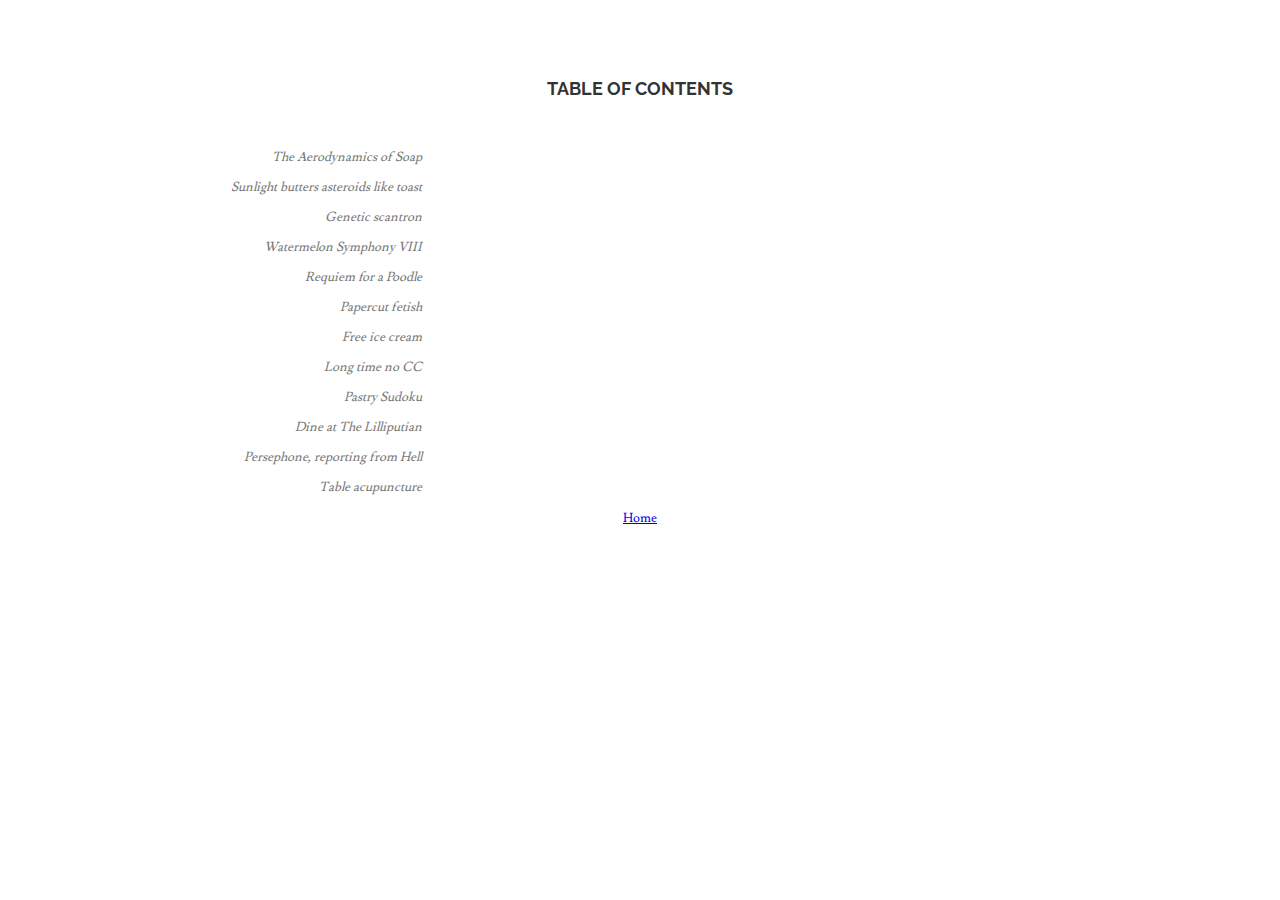
<file: index.html>
<html>
	<head>
		<title> Interactive Poem | by Justine Li </title>
		<link href='https://fonts.googleapis.com/css?family=Raleway:500,600|Lusitana' rel='stylesheet' type='text/css'>
		<style>
			body {
				font-family: 'Lusitana', serif;
				font-size: 13px;
				text-align: center;
				color: #333;
				-webkit-font-smoothing: antialiased;
			}
			#index {
				margin-top: 40px;
				border: 1px solid #fff;
				display: inline-block;
				text-align: left;
			}

			h1 {
				font-family: 'Raleway', sans-serif;
				text-transform: uppercase;
				font-size: 1.35em;
				padding-left: 100px;
				padding-right: 100px;
				margin-top: 30px;
				margin-bottom: 50px;
			}

			ol {
				padding: 0;
				margin: 0;
				list-style: none;
				background-image: url(photos/labcoat.jpg);
				background-size: contain;
				background-repeat: no-repeat;
				background-position: center center;
			}

			li .overlay {
				height: 30px;
				background-color: white;
				text-align: right;

			}

			li a {
				display: block;
				padding: 5px 0;
				text-decoration: none;
				position: absolute;
				left: 0;
				width: 100%;
				height: 30px;
				z-index: 10;
			}

			li a:hover + .overlay {
				visibility: visible;
				background-color: transparent;
			}

			li span {
				position: relative;
				right: 100%;
				padding-right: 25px;
				font-style: italic;
				color: #787878;
			}

			li a:hover + .overlay span {
				visibility: visible;
				color: #333;
			}

			li a:active + .overlay span {
				color: orange;
			}

		</style>
	</head>
	<body>
		<div id="index">
			<h1> Table of contents </h1>
			<ol> 
				<li> 
					<a href="start.html"> </a> 
					<div class="overlay">
					<span> The Aerodynamics of Soap </span> 
					</div> 
				</li>
				<li> 
					<a href="start.html"> </a> 
					<div class="overlay">
					<span> Sunlight butters asteroids like toast </span> 
					</div> 
				</li>
				<li> 
					<a href="genetic-scantron"> </a> 
					<div class="overlay">
					<span> Genetic scantron </span> 
					</div> 
				</li>
				<li> 
					<a href="start.html"> </a> 
					<div class="overlay">
					<span> Watermelon Symphony VIII </span> 
					</div> 
				</li>
				<li> 
					<a href="requiem-for-a-poodle"> </a> 
					<div class="overlay">
					<span> Requiem for a Poodle </span> 
					</div> 
				</li>
				<li> 
					<a href="start.html"> </a> 
					<div class="overlay">
					<span> Papercut fetish </span> 
					</div> 
				</li>
				<li> 
					<a href="start.html"> </a> 
					<div class="overlay">
					<span> Free ice cream </span> 
					</div> 
				</li>
				<li> 
					<a href="start.html"> </a> 
					<div class="overlay">
					<span> Long time no CC </span> 
					</div> 
				</li>
				<li> 
					<a href="start.html"> </a> 
					<div class="overlay">
					<span> Pastry Sudoku </span> 
					</div> 
				</li>
				<li> 
					<a href="start.html"> </a> 
					<div class="overlay">
					<span> Dine at The Lilliputian </span> 
					</div> 
				</li>
				<li> 
					<a href="start.html"> </a> 
					<div class="overlay">
					<span> Persephone, reporting from Hell </span> 
					</div> 
				</li>
				<li> 
					<a href="start.html"> </a> 
					<div class="overlay">
					<span> Table acupuncture </span> 
					</div> 
				</li>
			</ol>
		</div>
		<div>
			<a href="http://justineli.com"> Home </a>
		</div>
	</body>
</html>
</file>
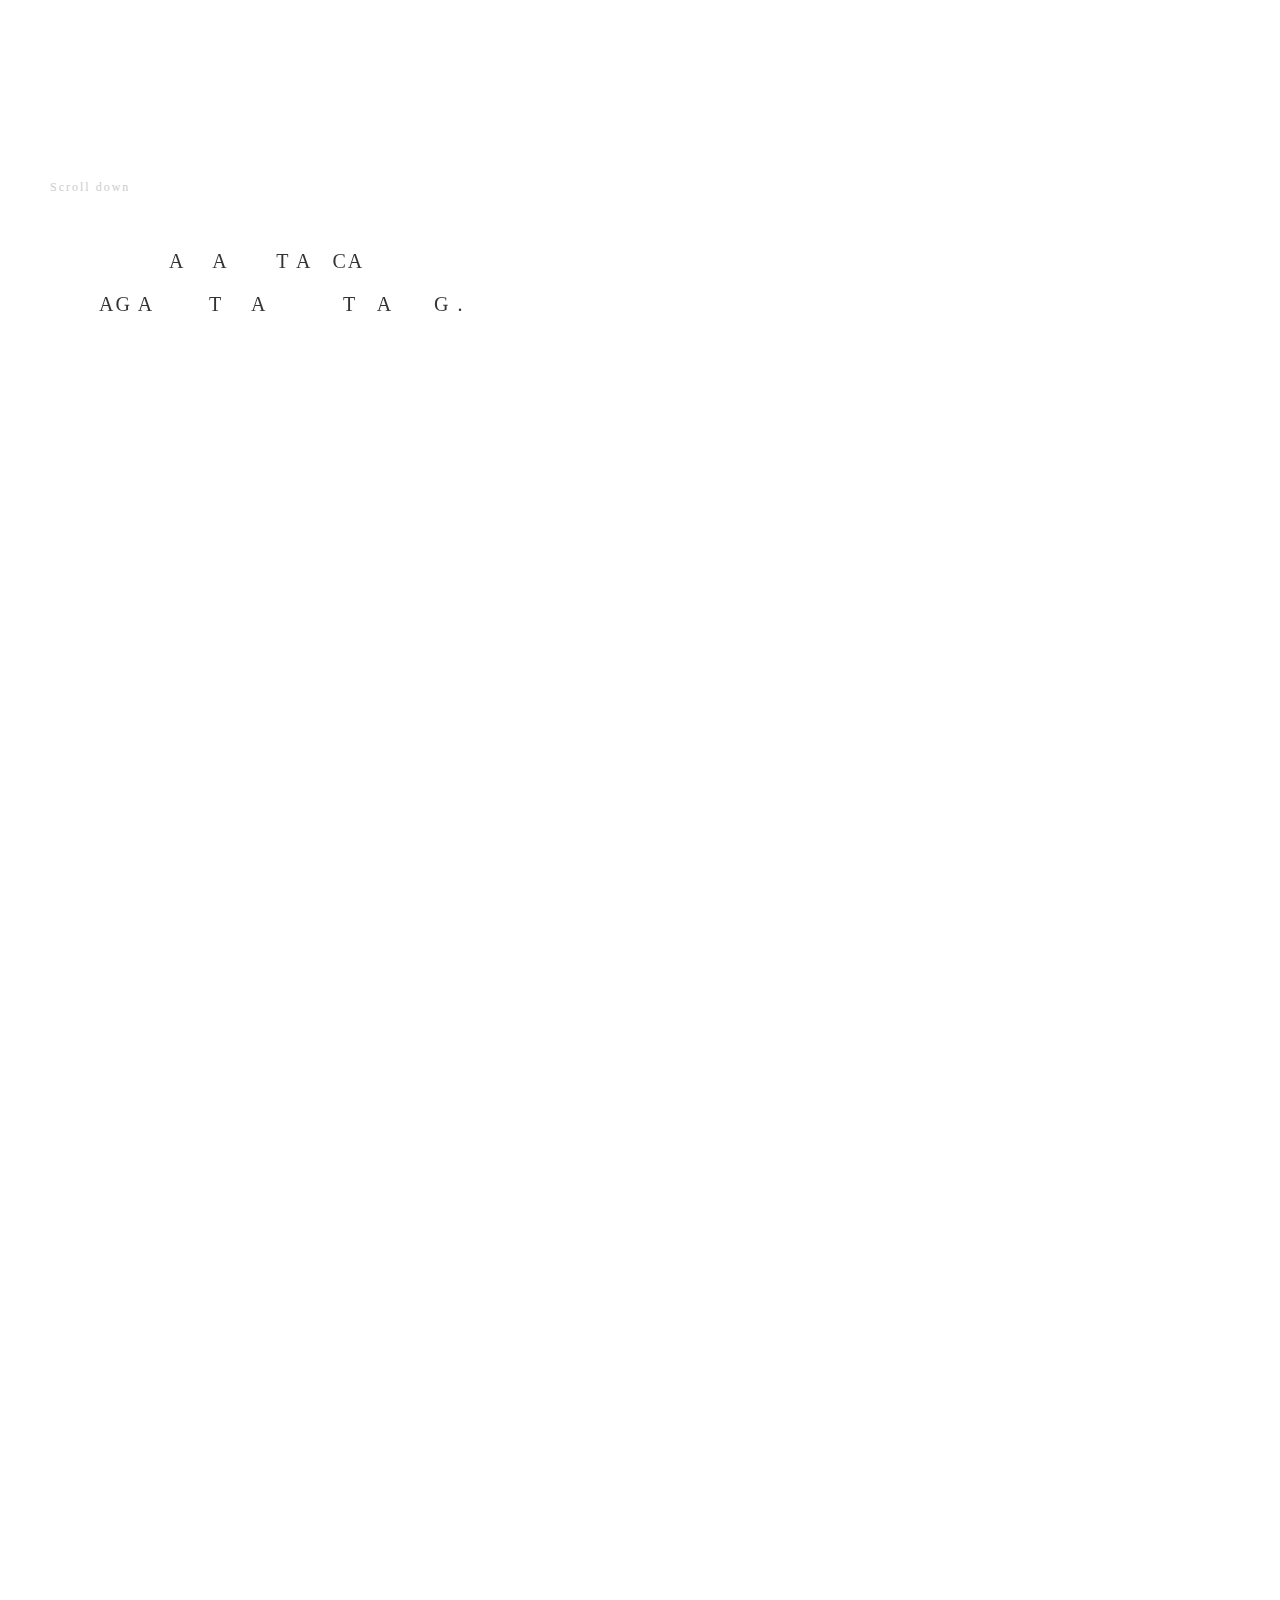
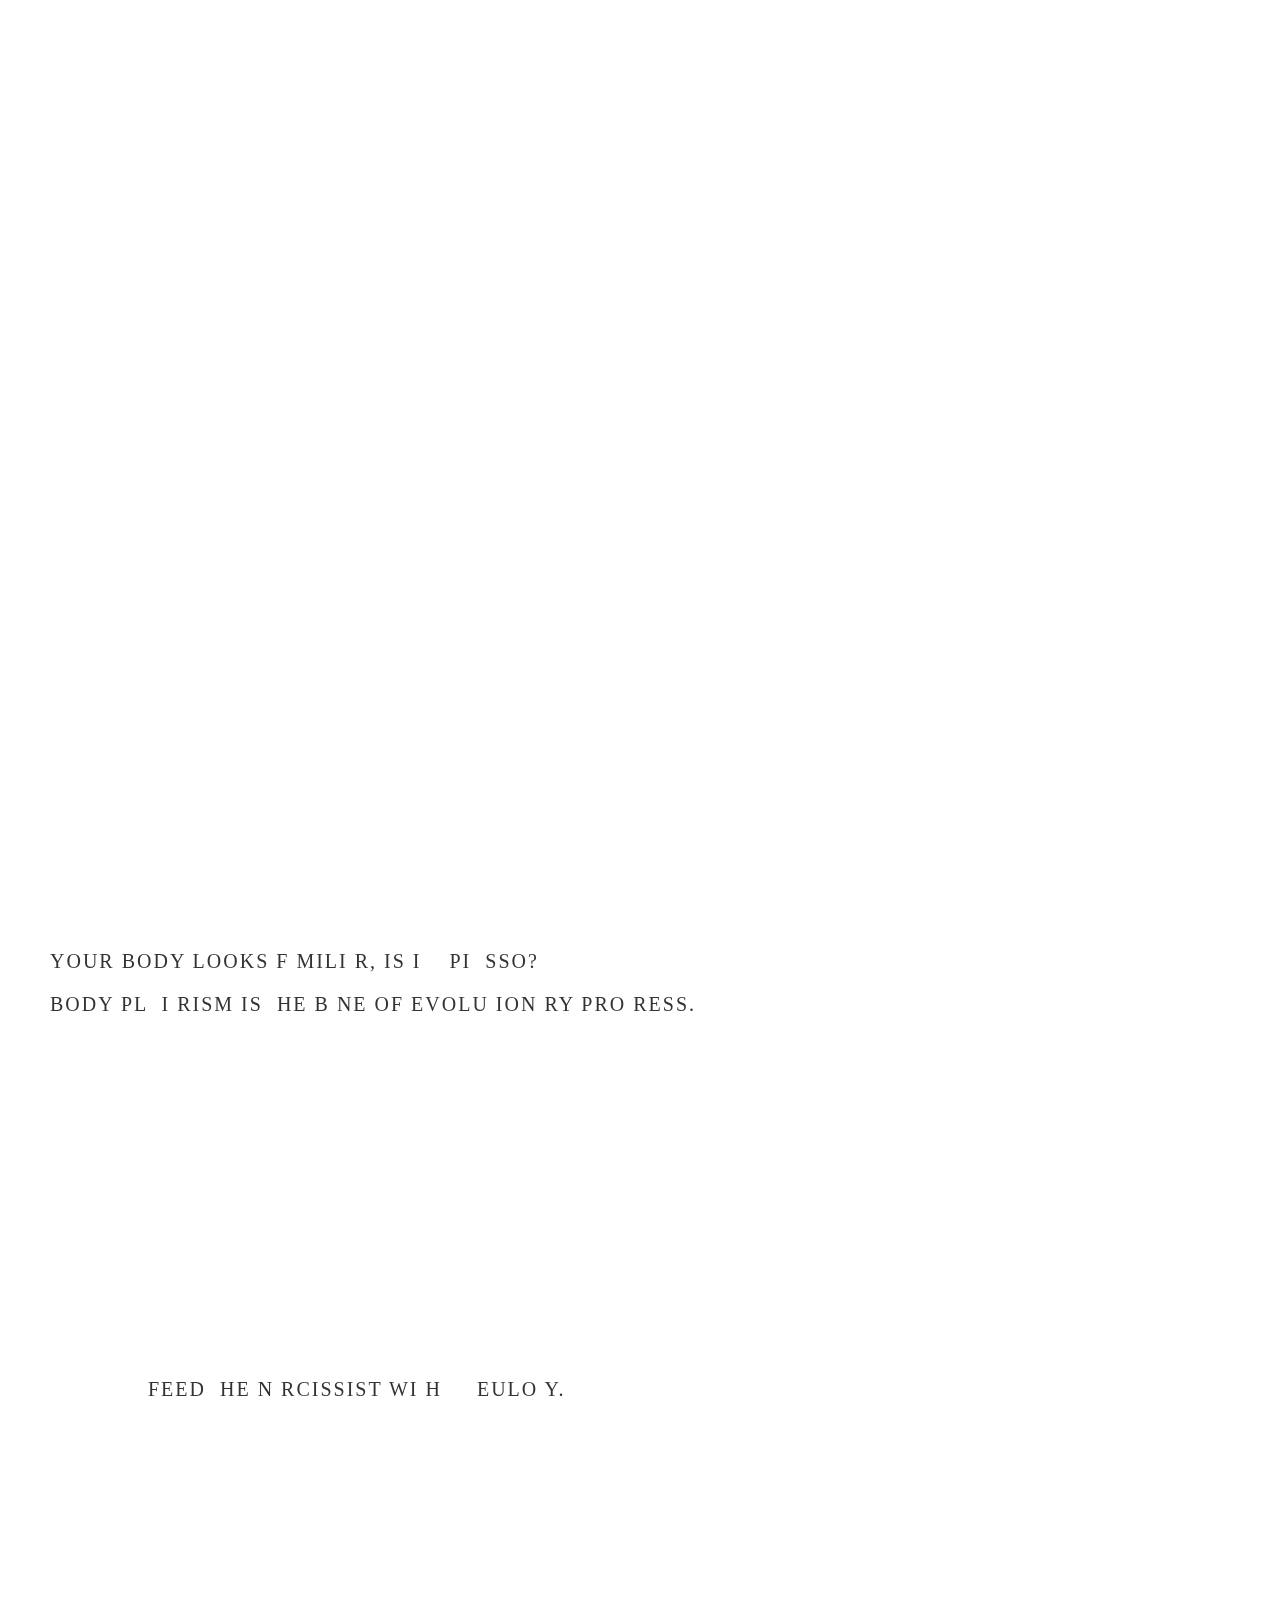
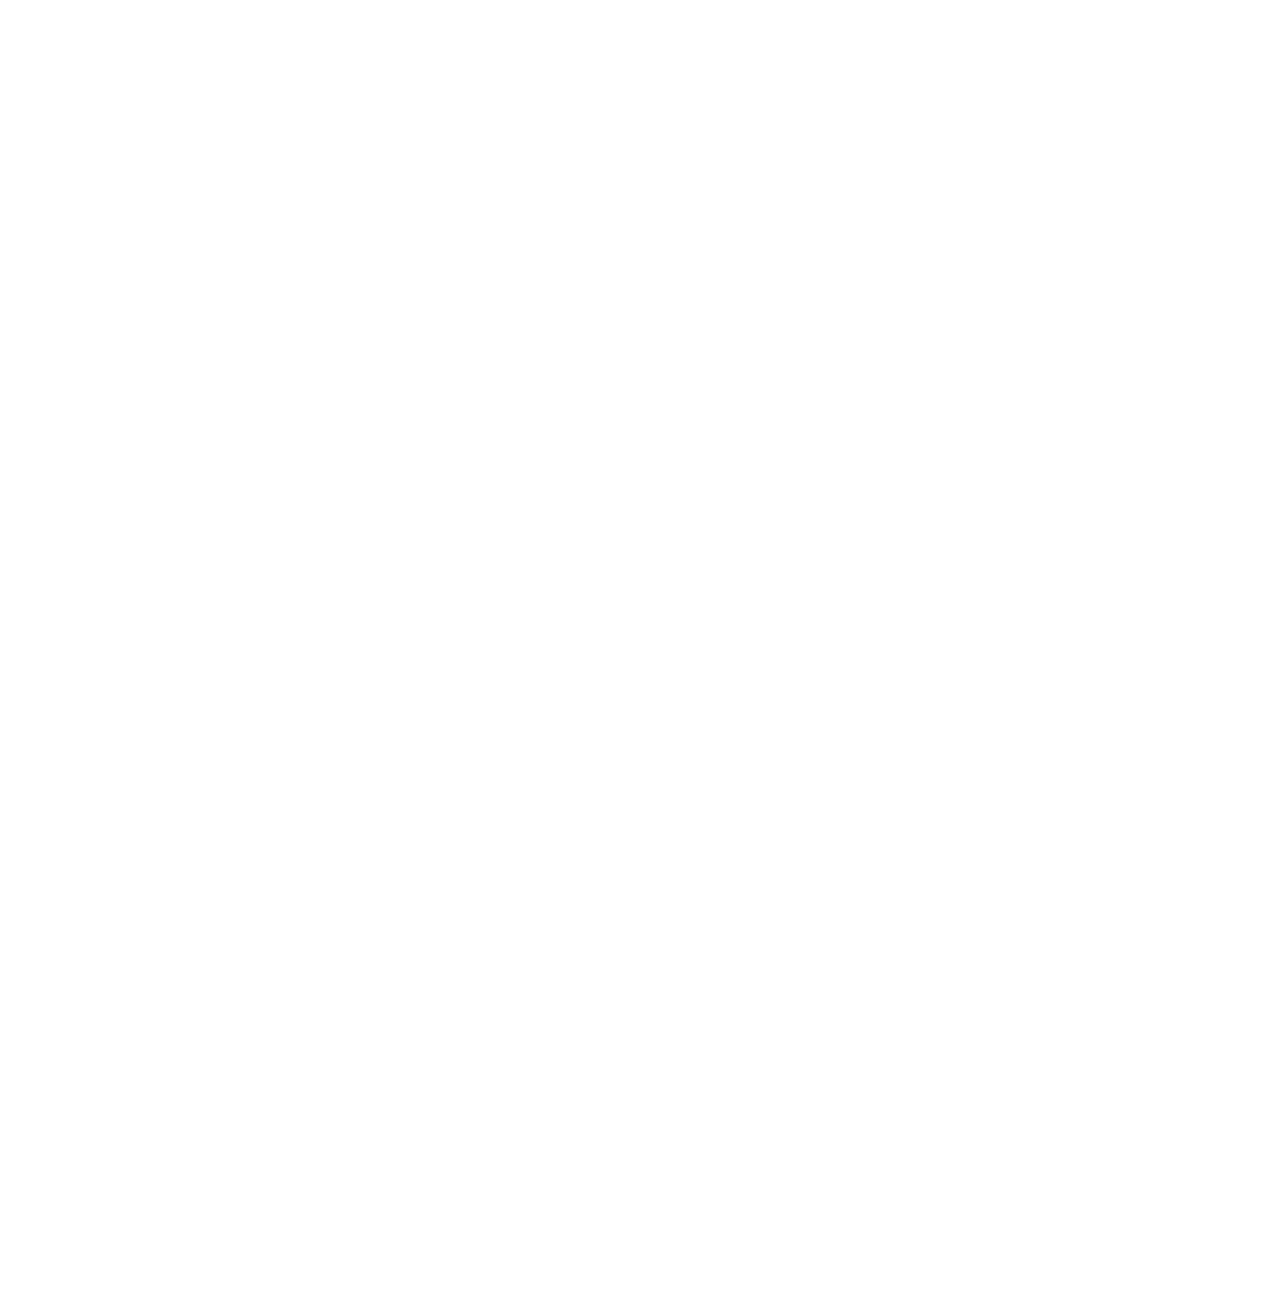
<file: genetic-scantron/index.html>
<html>
	<head>
		<title> Genetic Scantron </title>
		<link href='https://fonts.googleapis.com/css?family=Cutive+Mono' rel='stylesheet' type='text/css'>
		<style>
		*{
			box-sizing:border-box;
		}
			body {
				font-family: 'Cutive Mono', ;
				text-align: left;
				color: #333;
				letter-spacing: 2px;
				margin: 0;
			}

			#info {
				color: #ccc;
				margin: 180px 0 0 50px;
				font-size: 12px;
				letter-spacing: 2px;
			}

			#top_container {
				position: fixed;
				top: 200px;
				width: 100%;
				letter-spacing: 2px;
			}

			#bottom_container {
				position: absolute;
				top: 2500px;
				height: 2000px;
				width: 100%;
				letter-spacing: 2px;
			}

			.message {
				font-size: 20px;
				padding: 30px 30px 30px 50px;
				width: 100%;
				letter-spacing: 2px;
			}
		</style>
	</head>
	<body>
		<div id="info"> Scroll down </div>
		<div id="top_container">
			<div class="message" id="top">
				<p> &nbsp; &nbsp; &nbsp; &nbsp; &nbsp; &nbsp; &nbsp; &nbsp; &nbsp;A &nbsp; &nbsp;A &nbsp; &nbsp; &nbsp; T A &nbsp; CA
				</p>
				<p> &nbsp; &nbsp; &nbsp; &nbsp;AG A &nbsp; &nbsp; &nbsp; &nbsp;T &nbsp; &nbsp;A &nbsp; &nbsp; &nbsp; &nbsp; &nbsp; T &nbsp; A &nbsp; &nbsp; &nbsp;G .</p>
			</div>
		</div>
		<div id="bottom_container">
			<div class="message" id="bottom">
				<p> YOUR BODY LOOKS F MILI R, IS I &nbsp; &nbsp;PI &nbsp;SSO?</p>
				<p> BODY PL &nbsp;I RISM IS &nbsp;HE B NE OF EVOLU ION RY PRO RESS. </p>
				<p> </br> </br> </br> </br></br></br></br></br></br></br></br></br></br></br></p>
				<p> &nbsp; &nbsp; &nbsp; &nbsp; &nbsp; &nbsp; &nbsp; FEED &nbsp;HE N RCISSIST WI H &nbsp;&nbsp; &nbsp;EULO Y.</p>

		</div>
	</body>
</html>
</file>
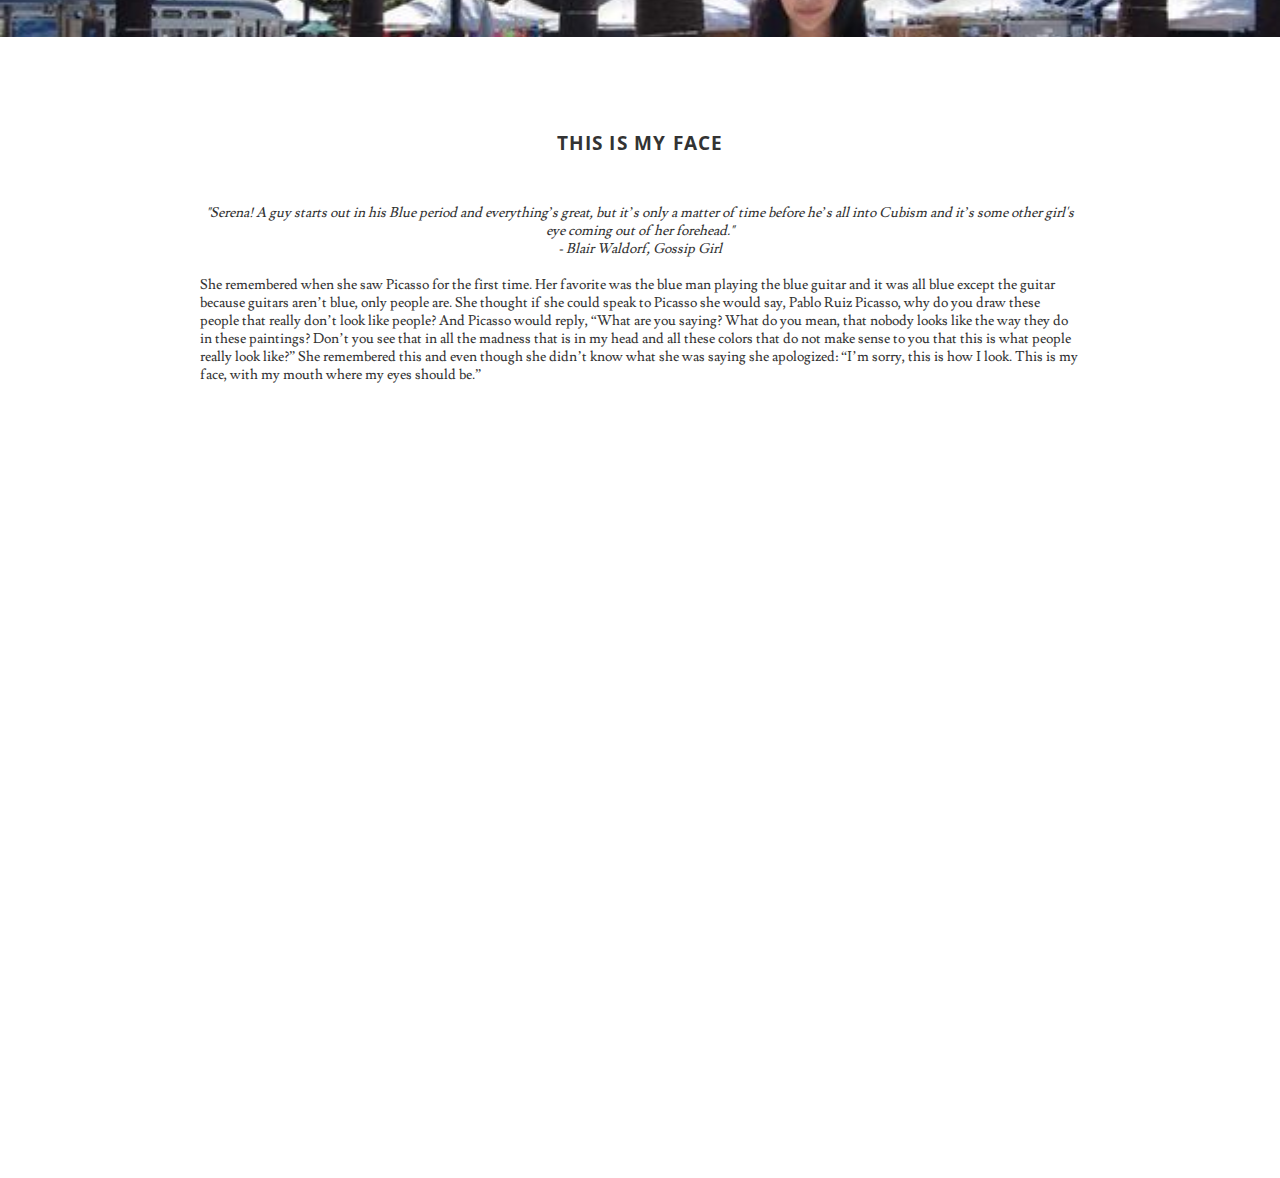
<file: pablo-picasso/index.html>
<html>
	<head>
		<title> This is my face </title>
		<link href='https://fonts.googleapis.com/css?family=Lusitana|Open+Sans:400,300' rel='stylesheet' type='text/css'>
		<style>
			body {
				font-family: 'Lusitana', serif;
				font-size: 14px;
				text-align: center;
				color: #333;
				-webkit-font-smoothing: antialiased;
				margin: 0;
			}

			h1 {
				font-family: 'Open Sans', sans-serif;
				text-transform: uppercase;
				letter-spacing: 1.2px;
				font-size: 1.35em;
				padding-left: 100px;
				padding-right: 100px;
				margin-top: 30px;
				margin-bottom: 30px;
			}

			p {
				text-align: left;
			}

			#intro {
				font-style: italic;
			}

			#eulogy-text {
				padding-left: 200px;
				padding-right: 200px;
				padding-top: 100px;
				padding-bottom: 100px;
			}

			#content {
				text-align: left;
			}

			#eulogy-container {
				background-color: white;
				position: relative;
			}

			#me-container {
				position: absolute;
				top: 0;
				left: 0;
				height: 100%;
				width: 100%;
			}

			.square {
				width: 100%;
				height: 5%;
				float: left;
				border: 0px gray solid;
			}
			
			.square-background {
				opacity: 0;
				width: 100%;
				height: 100%;
				background-size: cover;
				background-position: center;
				transition: opacity 0.5s linear;
				position: relative;
				z-index:100;
			}

			.square:hover .square-background {
				opacity: 1;
				z-index: 100;
			}

			.square.justine1 .square-background { background-image: url(justine1.jpg); }
			.square.justine2 .square-background { background-image: url(justine2.jpg); }
			.square.justine3 .square-background { background-image: url(justine3.jpg); }
			.square.justine4 .square-background { background-image: url(justine4.jpg); }
			.square.justine5 .square-background { background-image: url(justine5.jpg); }
			.square.justine6 .square-background { background-image: url(justine6.jpg); }
			.square.justine7 .square-background { background-image: url(justine7.jpg); }
			.square.justine8 .square-background { background-image: url(justine8.jpg); }
			.square.justine9 .square-background { background-image: url(justine9.jpg); }
			.square.justine10 .square-background { background-image: url(justine10.jpg); }
			.square.justine11 .square-background { background-image: url(justine11.jpg); }
			.square.justine12 .square-background { background-image: url(justine12.jpg); }
			.square.justine13 .square-background { background-image: url(justine13.jpg); }
			.square.justine14 .square-background { background-image: url(justine14.jpg); }
			.square.justine15 .square-background { background-image: url(justine15.jpg); }
			.square.justine16 .square-background { background-image: url(justine16.jpg); }
			.square.justine17 .square-background { background-image: url(justine17.jpg); }
			.square.justine18 .square-background { background-image: url(justine18.jpg); }
			.square.justine19 .square-background { background-image: url(justine19.jpg); }
			.square.justine20 .square-background { background-image: url(justine20.jpg); }
			.square.justine21 .square-background { background-image: url(justine21.jpg); }
			.square.justine22 .square-background { background-image: url(justine22.jpg); }
			.square.justine23 .square-background { background-image: url(justine23.jpg); }
			.square.justine24 .square-background { background-image: url(justine24.jpg); }
			.square.justine25 .square-background { background-image: url(justine25.jpg); }
			.square.justine26 .square-background { background-image: url(justine26.jpg); }
			.square.justine27 .square-background { background-image: url(justine27.jpg); }
			.square.justine28 .square-background { background-image: url(justine28.jpg); }
			.square.justine29 .square-background { background-image: url(justine29.jpg); }
			.square.justine30 .square-background { background-image: url(justine30.jpg); }
			.square.justine31 .square-background { background-image: url(justine31.jpg); }
			.square.justine32 .square-background { background-image: url(justine32.jpg); }


		</style>
	</head>

	<body>
		<div id="eulogy-container">
			<div id="eulogy-text">
				<h1> This is my face </h1>
				<br>
				<div id="intro"> "Serena! A guy starts out in his Blue period and everything’s great, but it’s only a matter of time before he’s all into Cubism and it’s some other girl's eye coming out of her forehead." <br> - Blair Waldorf, Gossip Girl </div>
				<br>
				<div id="content">
					She remembered when she saw Picasso for the first time.
					Her favorite was the blue man playing the blue guitar
					and it was all blue except the guitar because
					guitars aren’t blue, only people are. 
					She thought if she could speak to Picasso she would say,
					Pablo Ruiz Picasso, why do you draw these people
					that really don’t look like people?
					And Picasso would reply, “What are you saying?
					What do you mean, that nobody looks like
					the way they do in these paintings? Don’t you see
					that in all the madness that is in my head and all these
					colors that do not make sense to you
					that this is what people really look like?”
					 
					She remembered this and even though
					she didn’t know what she was saying
					she apologized:
					“I’m sorry, this is how I look.
					This is my face, with my mouth
					where my eyes should be.”
					<br>
					<br>
					<br>
					<br>
					<br>
					<br>
					<br>
					<br>
					<br>
					<br>
					<br>
					<br>
					<br>
					<br>
					<br>

				</div> <!-- #content-->
			</div>
			<div id="me-container">
				<div class="square justine1"> <div class="square-background"> </div> </div>
				<div class="square justine2"> <div class="square-background"> </div> </div>
				<div class="square justine3"> <div class="square-background"> </div> </div>
				<div class="square justine4"> <div class="square-background"> </div> </div>
				<div class="square justine5"> <div class="square-background"> </div> </div>
				<div class="square justine6"> <div class="square-background"> </div> </div>
				<div class="square justine7"> <div class="square-background"> </div> </div>
				<div class="square justine8"> <div class="square-background"> </div> </div>
				<div class="square justine9"> <div class="square-background"> </div> </div>
				<div class="square justine10"> <div class="square-background"> </div> </div>
				<div class="square justine11"> <div class="square-background"> </div> </div>
				<div class="square justine12"> <div class="square-background"> </div> </div>
				<div class="square justine13"> <div class="square-background"> </div> </div>
				<div class="square justine14"> <div class="square-background"> </div> </div>
				<div class="square justine15"> <div class="square-background"> </div> </div>
				<div class="square justine16"> <div class="square-background"> </div> </div>
				<div class="square justine17"> <div class="square-background"> </div> </div>
				<div class="square justine18"> <div class="square-background"> </div> </div>
				<div class="square justine19"> <div class="square-background"> </div> </div>
				<div class="square justine20"> <div class="square-background"> </div> </div>
				<div class="square justine21"> <div class="square-background"> </div> </div>
				<div class="square justine22"> <div class="square-background"> </div> </div>
				<div class="square justine23"> <div class="square-background"> </div> </div>
				<div class="square justine24"> <div class="square-background"> </div> </div>
				<div class="square justine25"> <div class="square-background"> </div> </div>
				<div class="square justine26"> <div class="square-background"> </div> </div>
				<div class="square justine27"> <div class="square-background"> </div> </div>
				<div class="square justine28"> <div class="square-background"> </div> </div>
				<div class="square justine29"> <div class="square-background"> </div> </div>
				<div class="square justine30"> <div class="square-background"> </div> </div>
				<div class="square justine31"> <div class="square-background"> </div> </div>
				<div class="square justine32"> <div class="square-background"> </div> </div>
			</div>
		</div>

	</body>
</html>
</file>
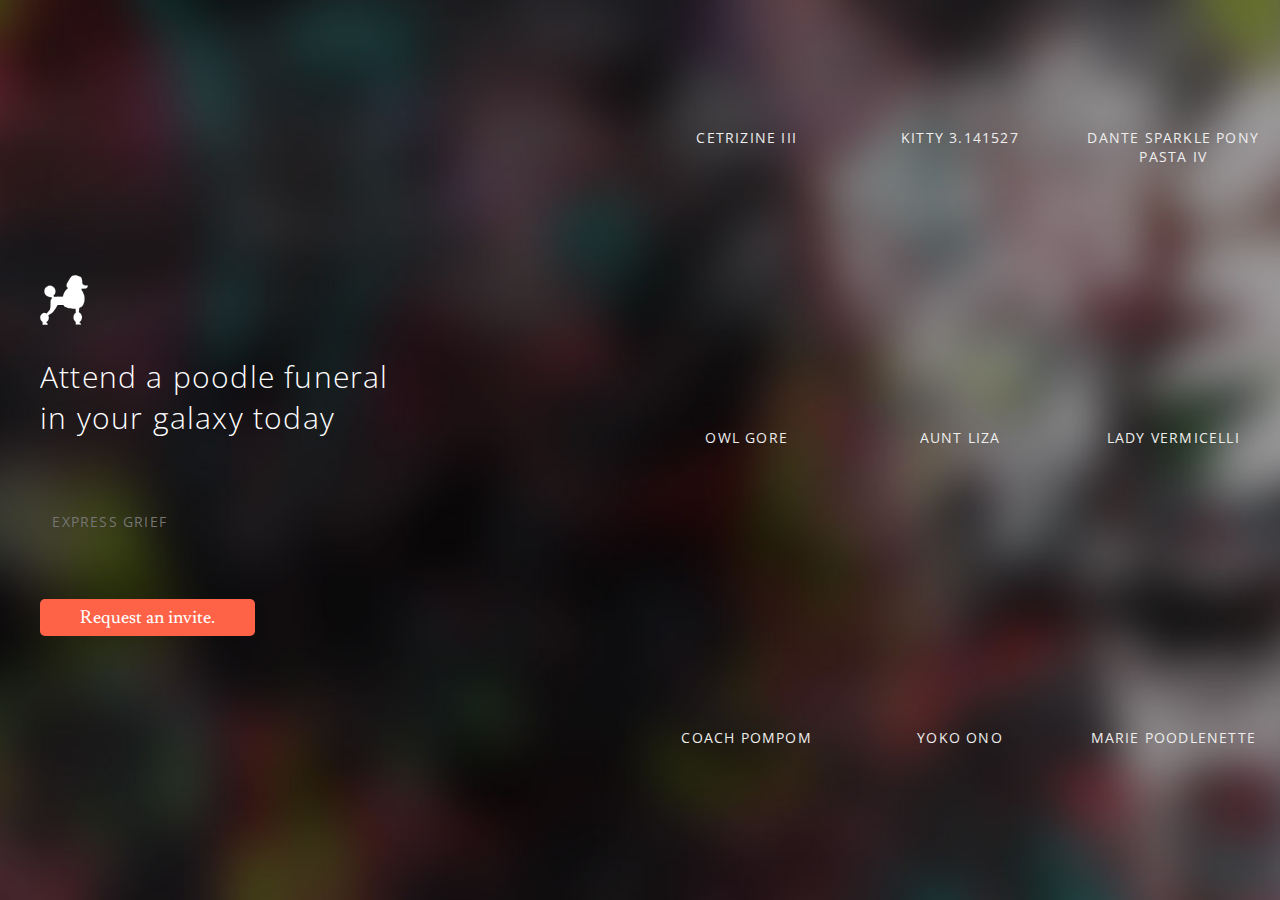
<file: requiem-for-a-poodle/index.html>
<html>
	<head>
		<title> Requiem for a Poodle </title>
		<link href='https://fonts.googleapis.com/css?family=Lusitana|Open+Sans:400,300' rel='stylesheet' type='text/css'>
		<link href='webfonts/css/fontello.css' rel='stylesheet' type='text/css'>
		<style>
			* {box-sizing: border-box;}

			body {
				font-family: 'Lusitana', serif;
				font-size: 30px;
				color: #fff;
				background-image: url(background.jpg);
				background-size: cover;
				margin: 0;
				-webkit-font-smoothing: antialiased;
			}

			h1 {
				font-family: 'Open Sans', sans-serif;
				font-weight: 300;
				letter-spacing: 1.2px;
				font-size: 1em;
				text-align: left;
				-webkit-font-smoothing: antialiased;
			}

			#funeral-form {
				position: relative;
    			top: 50%;
    			transform: translateY(-50%);
    			overflow: hidden;
    			margin-left: 40px;
			}

			#form-container,
			#poodle-container {
				width: 50%;
				height: 100%;
				float: left;
			}

			::-webkit-input-placeholder {
   				font-family: 'Open Sans', sans-serif;
   				font-size: 14px;
   				padding-top: 8px;
   				letter-spacing: 1.2px;
   				text-transform: uppercase;
			}

			:-moz-placeholder {
				font-family: 'Open Sans', sans-serif;
   				font-size: 14px;
   				padding-top: 8px;
   				letter-spacing: 1.2px;
   				text-transform: uppercase;
			}

			::-moz-placeholder {
				font-family: 'Open Sans', sans-serif;
   				font-size: 14px;
   				padding-top: 8px;
   				letter-spacing: 1.2px;
   				text-transform: uppercase;
			}

			:-ms-input-placeholder {  
				font-family: 'Open Sans', sans-serif;
   				font-size: 14px;
   				padding-top: 8px;
   				letter-spacing: 1.2px;
   				text-transform: uppercase;
			}

			#emotion-input {
				margin-top: 5px;
				margin-bottom: 25px;
				color: tomato;
				padding-top: 5px;
				padding-right: 0px;
				font-size: 1em;
				border: none;
				outline: 0;
				background: transparent;
				font-family: 'fontello';
				letter-spacing: 25px;
			}

			#invite-button {
				font-family: 'Lusitana', serif;
				font-size: 18px;
				color: white;
				background-color: tomato;
				border-radius: 5px;
				padding: 7px 40px;
				border: none;
				outline: 0;
				cursor: pointer;
			}

			#error-message {
				background-color: steelblue;
				color: white;
				margin-top: 25px;
				line-height: 1.5em;
				vertical-align: top;
				font-family: 'Open Sans', sans-serif;
				font-size: 18px;
				padding-left: 20px;
				visibility: hidden;
			}

			#poodle-container {
				text-align: center;
			}

			#poodleicon {
				height:8%;
				width: 8%;
				position: left;
			}

			.square {
				width: 33.33%;
				height: 33.33%;
				float: left;
				border: 0px gray solid;
				border-right: 0;
				border-bottom: 0;
				position: relative;
			}

			.square-background {
				opacity: 0;
				width: 100%;
				height: 100%;
				background-size: cover;
				background-position: center center;
				transition: opacity 0.5s linear;
				position: absolute;
				top: 0;
				left: 0;
			}

			.square-text {
				font-family: 'Open Sans', sans-serif;
   				font-size: 14px;
   				padding-top: 8px;
   				letter-spacing: 1.2px;
   				text-transform: uppercase;
				color: #eee;
				z-index: 10;
				position: relative;
				top: 40%;
				transition: top 0.3s linear;
			}

			.square:hover .square-text {
				top: 35%;
			}

			.square-description {
				font-size: 14px;
				font-style: italic;
				z-index:10;
				position: relative;
				top: 55%;
				transition: top 0.3s linear;
			}

			.square:hover .square-description{
				top: 60%;
			}


			.square:hover .square-background {
				opacity: 1;
			}

			
			.square.whitepoodle .square-background { background-image: url(whitepoodle.jpeg); }
			.square.amazingpoodle .square-background { background-image: url(amazingpoodle.jpg); }
			.square.oldladypoodle .square-background { background-image: url(oldladypoodle.jpg); }
			.square.poodleincar .square-background { background-image: url(poodleincar.jpg); }
			.square.chicpoodle .square-background { background-image: url(chicpoodle.jpg); }
			.square.webfancy .square-background { background-image: url(webfancy.jpg); }
			.square.poodlefitness .square-background { background-image: url(poodlefitness.jpg); }
			.square.poodleonblack .square-background { background-image: url(poodleonblack.jpg); }
			.square.mariepoodle .square-background { background-image: url(mariepoodle.jpg); }

		</style>
	</head>
	<body>
			<div id="form-container">
				<div id ="funeral-form">
					<img id="poodleicon" src="poodleicon-01.svg">
					<h1> Attend a poodle funeral<br>in your galaxy today </h1>
					<div id="error-message" class="error"> Please express a valid emotion. </div>
					<input id="emotion-input" type="text" placeholder="&nbsp; Express grief" autofocus="true" autocomplete="false">
					<br>
					<br>
					<button id="invite-button"> Request an invite. </button>
				</div>
			</div>

			<div id="poodle-container">
				<div class="square whitepoodle"> 
					<div class="square-background"> 
						<div class="square-description"> View obituary </div> 
					</div> 
					<div class="square-text"> Cetrizine III </div>
				</div>

				<div class="square amazingpoodle"> 
					<div class="square-background"> 
						<div class="square-description"> View obituary </div> 
					</div> 
					<div class="square-text"> Kitty 3.141527 </div> 
				</div>

				<div class="square oldladypoodle"> 
					<div class="square-background"> 
						<div class="square-description"> View obituary </div> 
					</div> 
					<div class="square-text"> Dante Sparkle Pony <br> Pasta IV </div>
				</div>

				<div class="square poodleincar"> 
					<div class="square-background"> 
						<div class="square-description"> View obituary </div> 
					</div> 
					<div class="square-text"> Owl Gore </div>
				</div>

				<div class="square chicpoodle">
					<div class="square-background"> 
						<div class="square-description"> View obituary </div> 
					</div> 
					<div class="square-text"> Aunt Liza </div>
				</div>
				
				<div class="square webfancy"> 
					<div class="square-background"> 
						<div class="square-description"> View obituary </div> 
					</div> 
					<div class="square-text"> Lady Vermicelli </div>
				</div>
				
				<div class="square poodlefitness"> 
					<div class="square-background"> 
						<div class="square-description"> View obituary </div> 
					</div> 
					<div class="square-text"> Coach PomPom </div>
				</div>
				
				<div class="square poodleonblack"> 
					<div class="square-background"> 
						<div class="square-description"> View obituary </div> 
					</div> 
					<div class="square-text"> Yoko Ono </div>
				</div>
				
				<div class="square mariepoodle"> 
					<div class="square-background"> 
						<div class="square-description"> View obituary </div> 
					</div> 
					<div class="square-text"> Marie Poodlenette </div>
				</div>

			</div>
	</body>
</html>
</file>
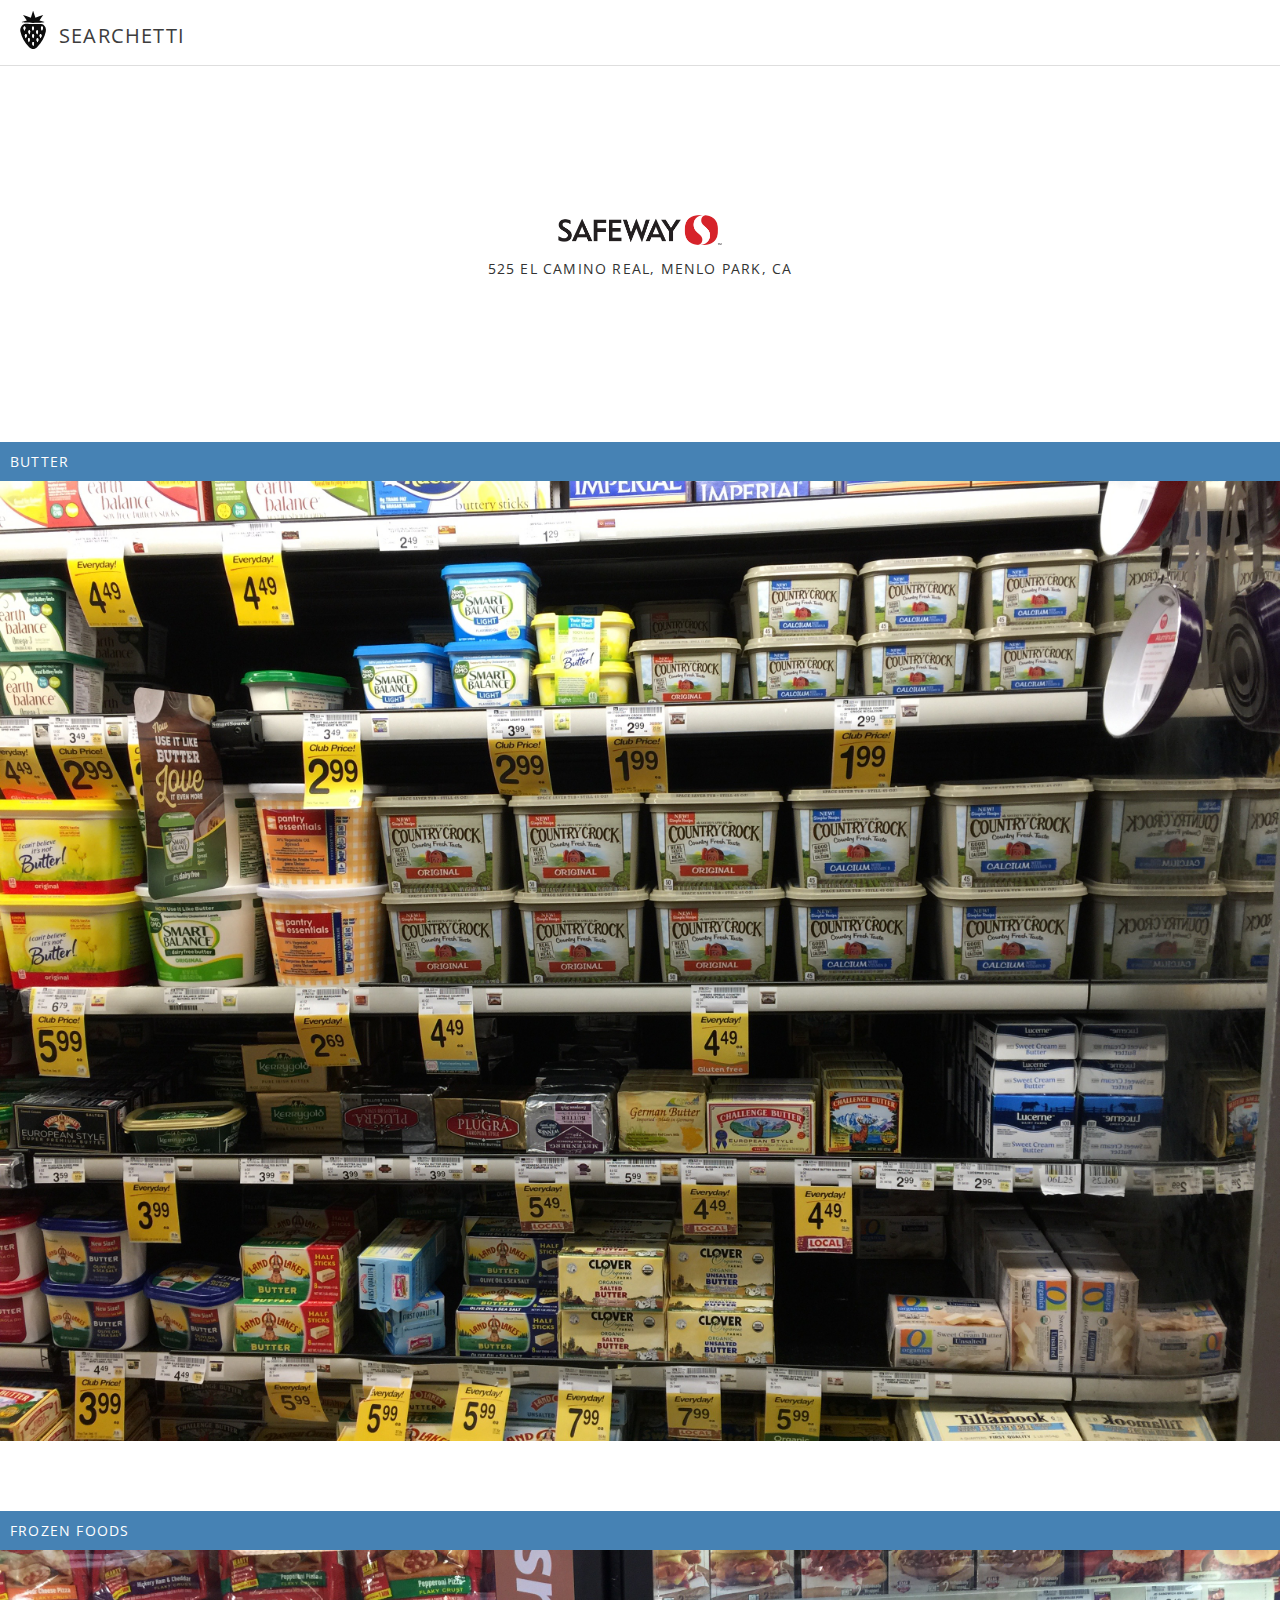
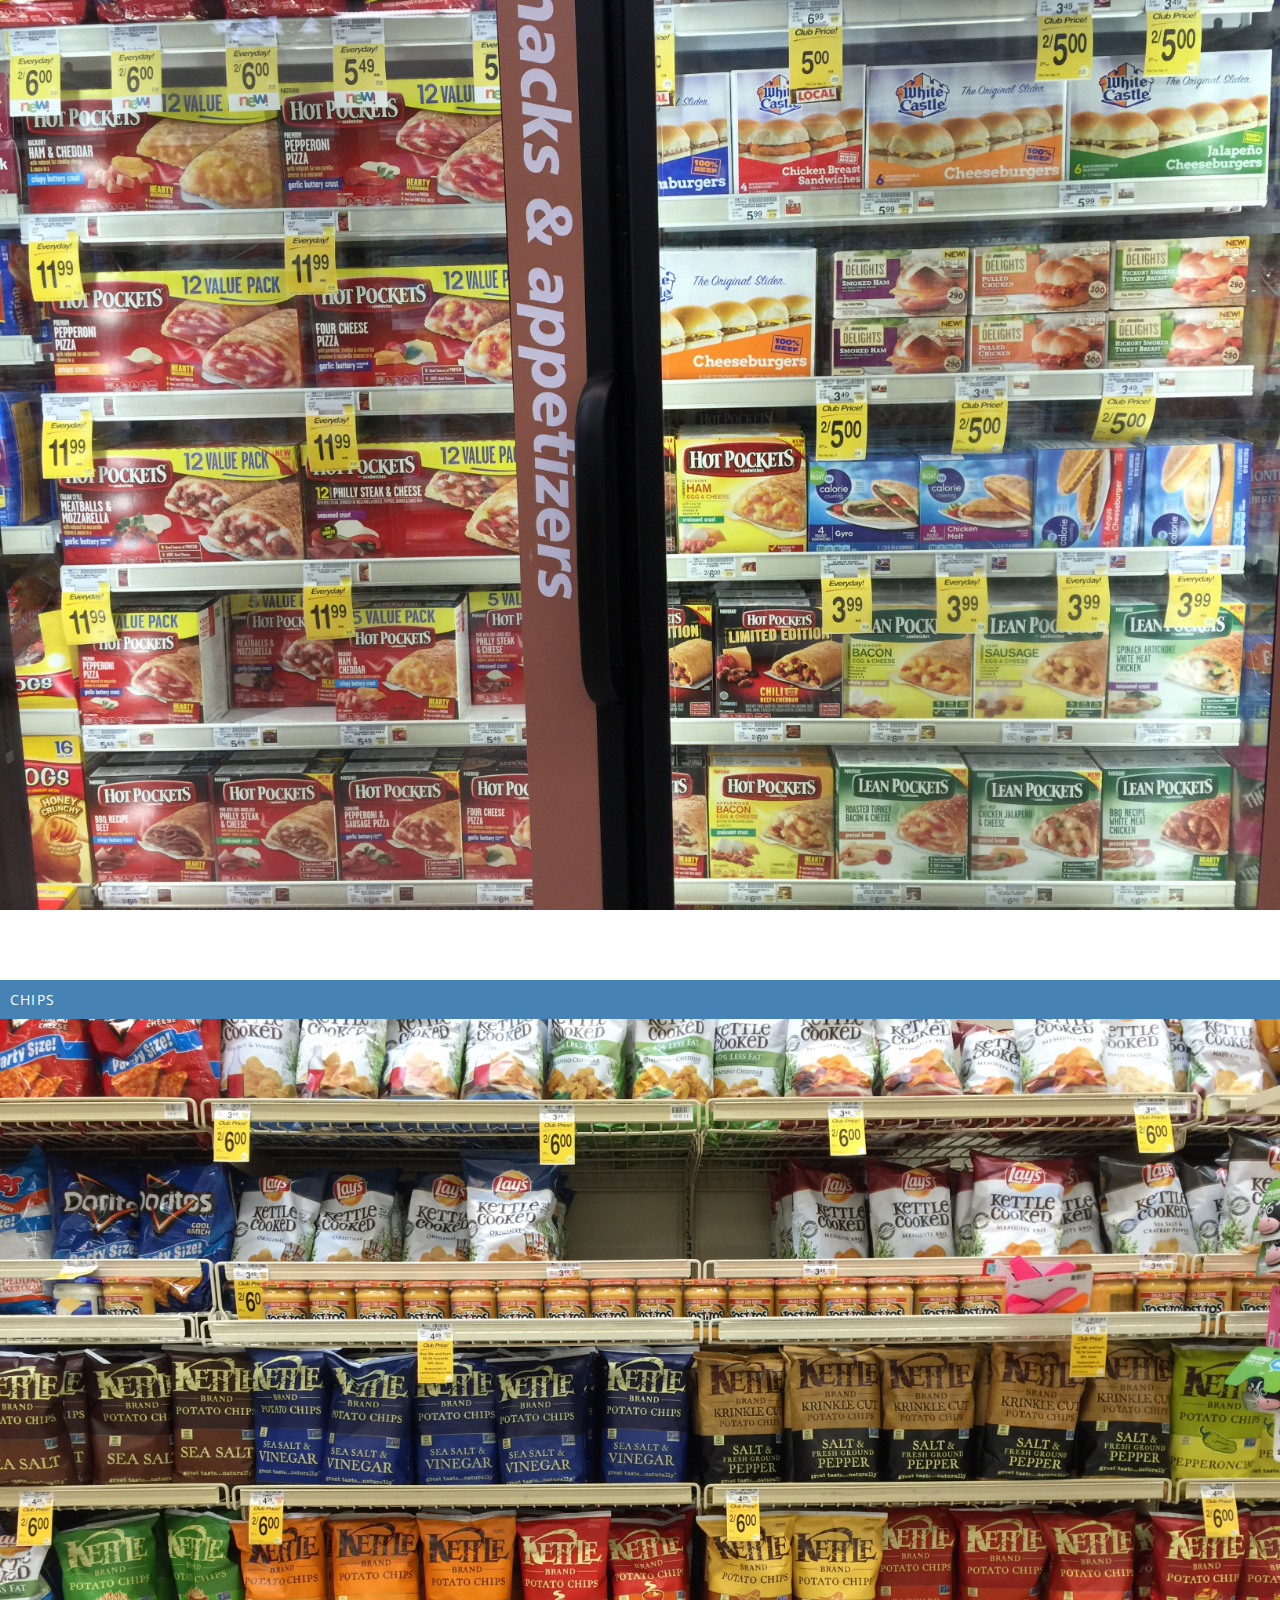
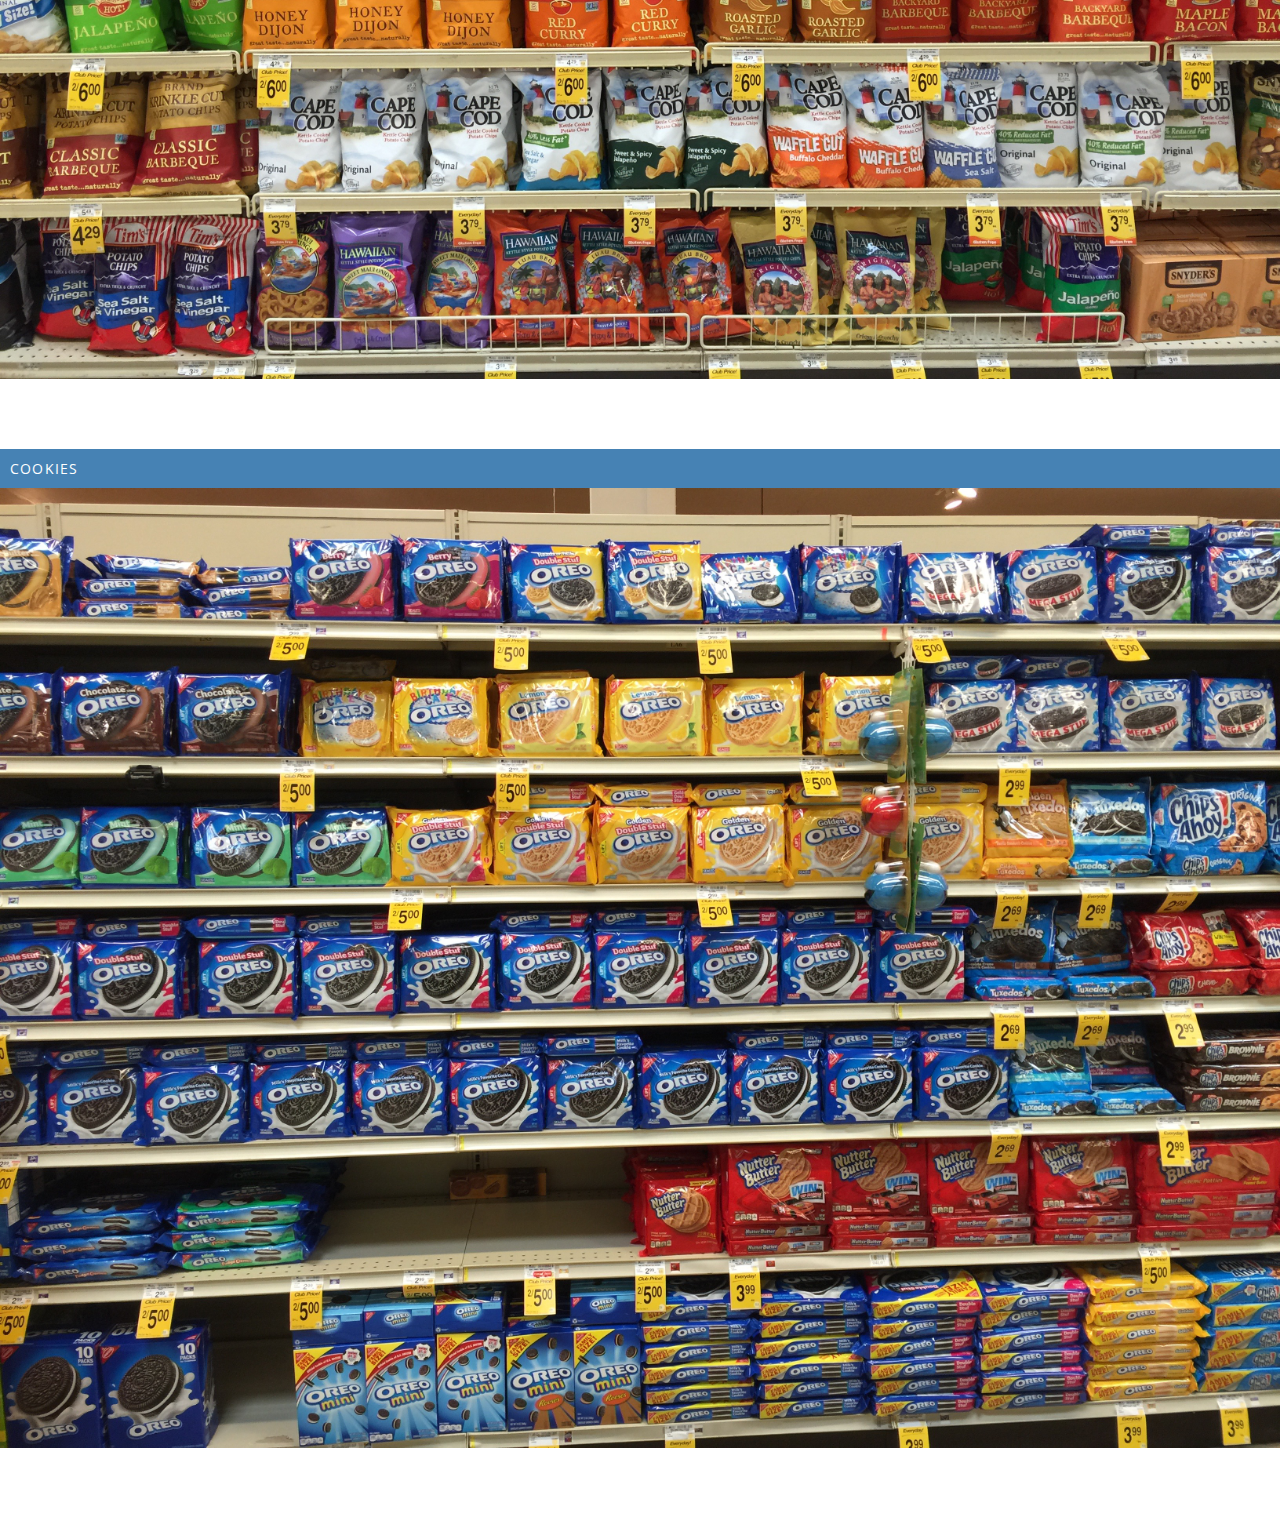
<file: Searchetti/safeway.html>
<html>
	<head>
		<meta name="viewport" content="width=device-width, initial-scale=1">
		<title> Safeway Aisle | Searchetti </title>
		<link href='https://fonts.googleapis.com/css?family=Lusitana|Open+Sans:400,300' rel='stylesheet' type='text/css'>
		<style>
			
			header {
				position: fixed;
				top: 0;
				background-color: white;
				opacity: .95;
				height: 45px;
				width: 100%;
				padding-left: 15px;
				padding-top: 10px;
				padding-bottom: 10px;
				border-bottom: 1px #ddd solid;
				z-index: 1000;
			}

			#header-container {
				font-size: 20px
			}

			#header-container a {
				text-decoration: none;
				color: #333;
			}

			#logo-text {
				color: #333;
				line-height: 40px;
				vertical-align: bottom;
			}

			body {
				font-family: 'Open Sans', sans-serif;
				text-transform: uppercase;
				letter-spacing: 1.2px;
				font-size: 14px;
				text-align: left;
				color: #333;
				-webkit-font-smoothing: antialiased;
				margin: 0;
				padding-top: 65px;
			}

			#aisles {
				margin-top: 60px;
				border: 1px solid #fff;
				display: inline-block;
				text-align: right;
			}

			#info {
				padding-top: 150px;
				padding-bottom: 150px;
				display: inline-block;
				text-align: center;
				width: 100%;
				position: relative;
			}

			#store {
				opacity: 1;
				z-index: 95;
				position: relative;
			}

			h1 {
				font-family: 'Lusitana', serif;
				letter-spacing: 1.2px;
				font-size: 2.3em;
			}

			#safewaylogo {
				height: 30px;
			}

			#strawberry {
				height: 40px;
				line-height: 40px;
			}

			#aisle-container {
				width: 40%;
				height: 100%;
				float: left;
				background-color: white;
				border-right: 1px #ddd solid;
				opacity: 1;
			}

			.aisle {
				width: 100%;
				padding-bottom: 70px;
			}


			.label {
				background-color: steelblue;
				color: white;
				padding: 10px;
			}

			#me-container {
				position: absolute;
				top: 0;
				left: 0;
				height: 100%;
				width: 100%;
				background: url(safewaybackground.jpg);
			}

			.square {
				width: 3.125%;
				height: 100%;
				float: left;
				border: 0px gray solid;
				opacity: 1;
				transition: opacity 0.5s linear;
				position: relative;
				z-index:90;
				background-color: white;
			}

			.square:hover {
				opacity: 0;
				z-index: 100;
			}

		</style>
	</head>
	<body>
		<header>  
			<div id="header-container"> 
				<a href="index.html">
					<img id="strawberry" src="strawberry.svg"> 
					<span id="logo-text"> Searchetti </span>
				</a>
			</div>
		</header>	

		<div id="store-info-container">
			<div id="info">
				<div id="me-container">
					<div class="square"> </div>
					<div class="square"> </div>
					<div class="square"> </div>
					<div class="square"> </div>
					<div class="square"> </div>
					<div class="square"> </div>
					<div class="square"> </div>
					<div class="square"> </div>
					<div class="square"> </div>
					<div class="square"> </div>
					<div class="square"> </div>
					<div class="square"> </div>
					<div class="square"> </div>
					<div class="square"> </div>
					<div class="square"> </div>
					<div class="square"> </div>
					<div class="square"> </div>
					<div class="square"> </div>
					<div class="square"> </div>
					<div class="square"> </div>
					<div class="square"> </div>
					<div class="square"> </div>
					<div class="square"> </div>
					<div class="square"> </div>
					<div class="square"> </div>
					<div class="square"> </div>
					<div class="square"> </div>
					<div class="square"> </div>
					<div class="square"> </div>
					<div class="square"> </div>
					<div class="square"> </div>
					<div class="square"> </div>

				</div>
				<div id="store">
					<img id="safewaylogo" src="safewaylogo.png">
					<p> 525 El Camino Real, Menlo Park, CA </p>
				</div>
			</div>
			<div id="photo-container">
				<div class="label"> Butter </div>
				<img class="aisle" src="butter.jpg">
				<div class="label"> Frozen foods </div>
				<img class="aisle" src="frozenfood.jpg">
				<div class="label"> Chips </div>
				<img class="aisle" src="chipsc.jpg">
				<div class="label"> Cookies </div>
				<img class="aisle" src="cookiesa.jpg">
			</div>		
		</div>

	</body>
</html>
</file>
<file: requiem-for-a-poodle/webfonts/css/fontello.css>
@font-face {
  font-family: 'fontello';
  src: url('../font/fontello.eot?12570854');
  src: url('../font/fontello.eot?12570854#iefix') format('embedded-opentype'),
       url('../font/fontello.woff?12570854') format('woff'),
       url('../font/fontello.ttf?12570854') format('truetype'),
       url('../font/fontello.svg?12570854#fontello') format('svg');
  font-weight: normal;
  font-style: normal;
}
/* Chrome hack: SVG is rendered more smooth in Windozze. 100% magic, uncomment if you need it. */
/* Note, that will break hinting! In other OS-es font will be not as sharp as it could be */
/*
@media screen and (-webkit-min-device-pixel-ratio:0) {
  @font-face {
    font-family: 'fontello';
    src: url('../font/fontello.svg?12570854#fontello') format('svg');
  }
}
*/
 
 [class^="icon-"]:before, [class*=" icon-"]:before {
  font-family: "fontello";
  font-style: normal;
  font-weight: normal;
  speak: none;
 
  display: inline-block;
  text-decoration: inherit;
  width: 1em;
  margin-right: .2em;
  text-align: center;
  /* opacity: .8; */
 
  /* For safety - reset parent styles, that can break glyph codes*/
  font-variant: normal;
  text-transform: none;
 
  /* fix buttons height, for twitter bootstrap */
  line-height: 1em;
 
  /* Animation center compensation - margins should be symmetric */
  /* remove if not needed */
  margin-left: .2em;
 
  /* you can be more comfortable with increased icons size */
  /* font-size: 120%; */
 
  /* Font smoothing. That was taken from TWBS */
  -webkit-font-smoothing: antialiased;
  -moz-osx-font-smoothing: grayscale;
 
  /* Uncomment for 3D effect */
  /* text-shadow: 1px 1px 1px rgba(127, 127, 127, 0.3); */
}
 
.icon-asl:before { content: '\41'; } /* 'A' */
.icon-evernote:before { content: '\42'; } /* 'B' */
.icon-angellist:before { content: '\43'; } /* 'C' */
.icon-trophy:before { content: '\44'; } /* 'D' */
.icon-flash:before { content: '\45'; } /* 'E' */
.icon-note:before { content: '\46'; } /* 'F' */
.icon-flag-filled:before { content: '\47'; } /* 'G' */
.icon-megaphone:before { content: '\48'; } /* 'H' */
.icon-coffee:before { content: '\49'; } /* 'I' */
.icon-cube:before { content: '\4a'; } /* 'J' */
.icon-leaf:before { content: '\4b'; } /* 'K' */
.icon-unlink:before { content: '\4c'; } /* 'L' */
.icon-crown:before { content: '\4d'; } /* 'M' */
.icon-emo-shoot:before { content: '\4e'; } /* 'N' */
.icon-emo-sunglasses:before { content: '\4f'; } /* 'O' */
.icon-ie:before { content: '\50'; } /* 'P' */
.icon-emo-grin:before { content: '\51'; } /* 'Q' */
.icon-github:before { content: '\52'; } /* 'R' */
.icon-tudou:before { content: '\61'; } /* 'a' */
.icon-frown:before { content: '\62'; } /* 'b' */
.icon-meh:before { content: '\63'; } /* 'c' */
.icon-smile:before { content: '\64'; } /* 'd' */
.icon-heart-broken:before { content: '\65'; } /* 'e' */
.icon-rain-inv:before { content: '\66'; } /* 'f' */
.icon-plancast:before { content: '\67'; } /* 'g' */
.icon-drupal:before { content: '\68'; } /* 'h' */
.icon-emo-unhappy:before { content: '\69'; } /* 'i' */
.icon-emo-angry:before { content: '\6a'; } /* 'j' */
.icon-emo-saint:before { content: '\6b'; } /* 'k' */
.icon-heartbeat:before { content: '\6c'; } /* 'l' */
.icon-flash-1:before { content: '\6d'; } /* 'm' */
.icon-umbrella:before { content: '\6e'; } /* 'n' */
.icon-birthday:before { content: '\6f'; } /* 'o' */
.icon-intensedebate:before { content: '\70'; } /* 'p' */
.icon-paper-plane:before { content: '\71'; } /* 'q' */
.icon-thumbs-down:before { content: '\72'; } /* 'r' */
.icon-music:before { content: '\73'; } /* 's' */
.icon-garden:before { content: '\74'; } /* 't' */
.icon-feather:before { content: '\75'; } /* 'u' */
.icon-wheelchair:before { content: '\76'; } /* 'v' */
.icon-gift:before { content: '\77'; } /* 'w' */
.icon-fire:before { content: '\78'; } /* 'x' */
.icon-glass:before { content: '\79'; } /* 'y' */
.icon-rocket:before { content: '\7a'; } /* 'z' */
</file>
